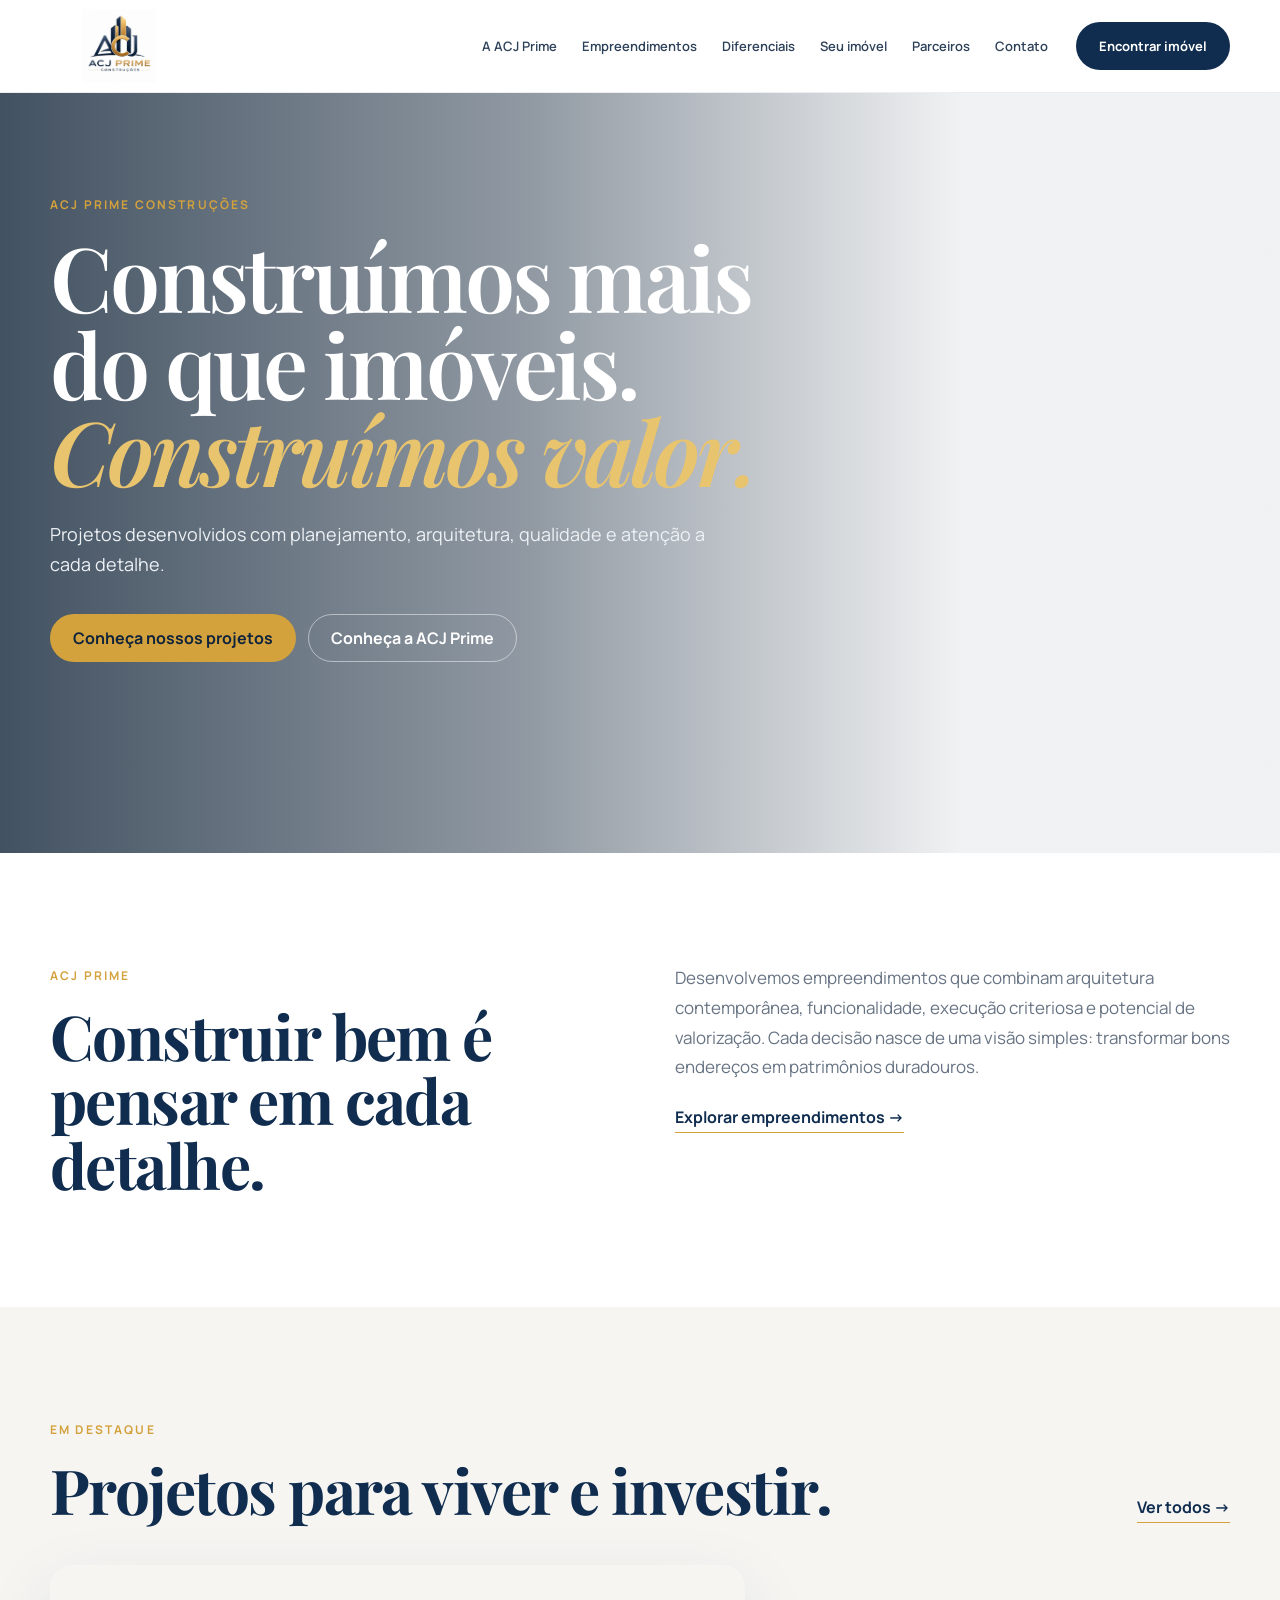
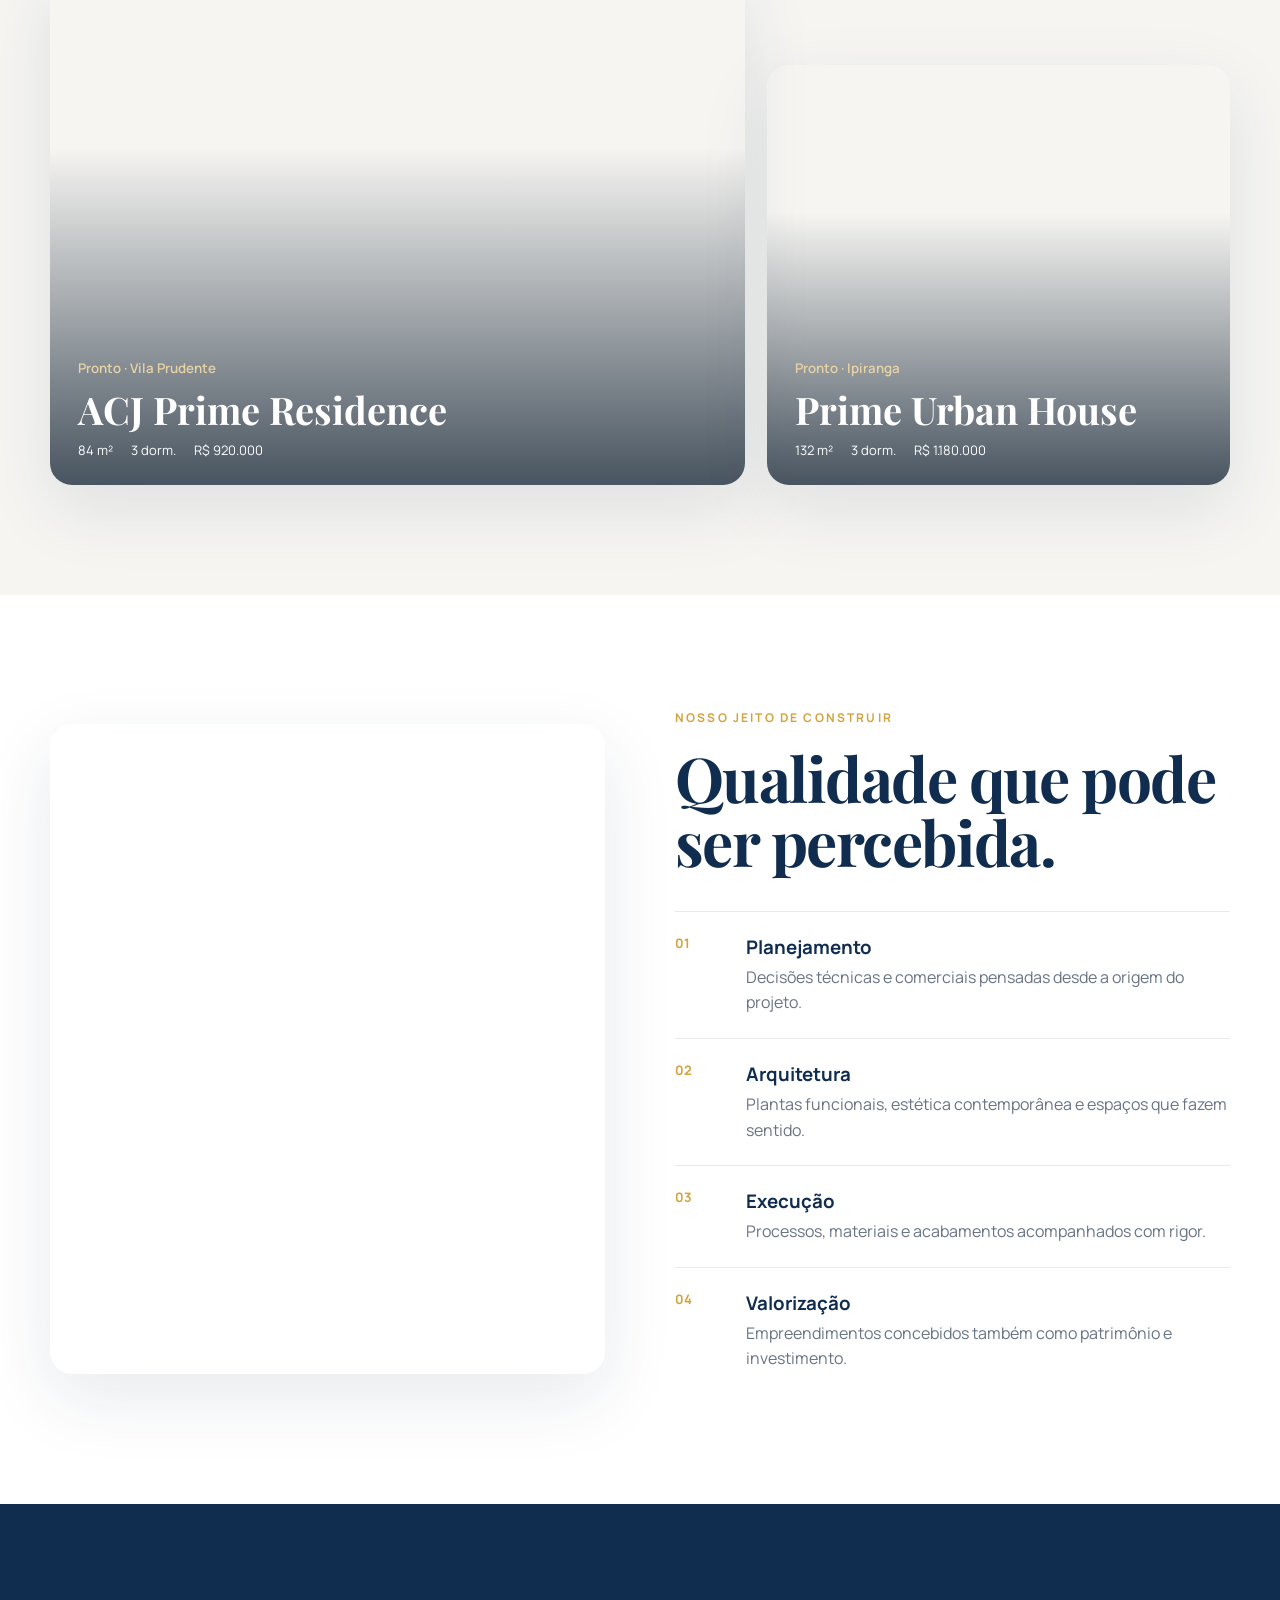
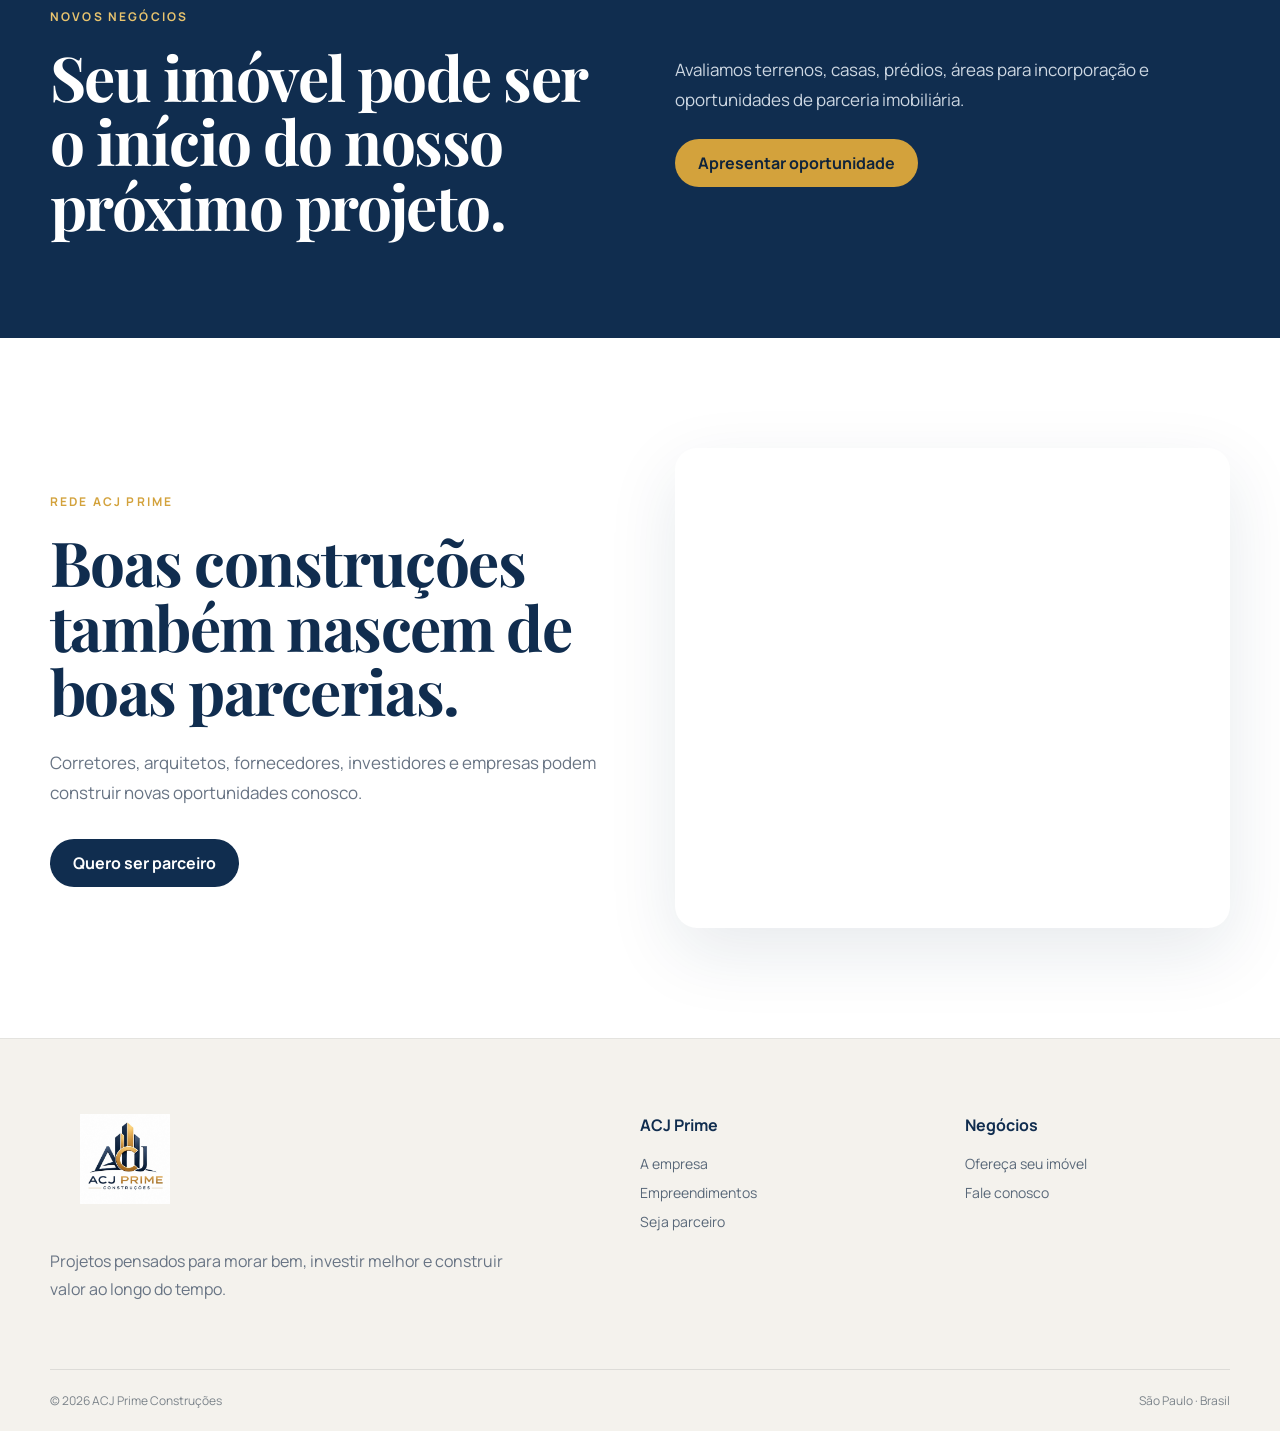
<file: index.html>
<!doctype html>
<html lang="pt-BR">
<head>
<meta charset="utf-8">
<meta name="viewport" content="width=device-width,initial-scale=1">
<title>ACJ Prime Construções | Imóveis e desenvolvimento imobiliário</title>
<meta name="description" content="ACJ Prime Construções. Empreendimentos residenciais, imóveis prontos, projetos em desenvolvimento e novas oportunidades imobiliárias.">
<link rel="stylesheet" href="style.css?v=6">
</head>
<body>

<header class="site-header">
  <div class="container header-inner">
    <a class="brand" href="index.html" aria-label="ACJ Prime Construções">
      <img src="logo-acj-prime.png" alt="ACJ Prime Construções">
    </a>
    <button class="menu-toggle" type="button" aria-label="Abrir menu" aria-expanded="false">Menu</button>
    <nav class="main-nav">
      <a href="index.html#empresa">A ACJ Prime</a>
      <a href="imoveis.html">Empreendimentos</a>
      <a href="index.html#diferenciais">Diferenciais</a>
      <a href="index.html#seu-imovel">Seu imóvel</a>
      <a href="parceiros.html">Parceiros</a>
      <a href="contato.html">Contato</a>
    </nav>
    <a class="header-cta" href="imoveis.html">Encontrar imóvel</a>
  </div>
</header>

<main>
<section class="hero-light">
  <div class="hero-image" role="img" aria-label="Arquitetura residencial contemporânea"></div>
  <div class="container hero-overlay">
    <div class="hero-copy">
      <span class="eyebrow">ACJ PRIME CONSTRUÇÕES</span>
      <h1>Construímos mais<br>do que imóveis.<br><em>Construímos valor.</em></h1>
      <p>Projetos desenvolvidos com planejamento, arquitetura, qualidade e atenção a cada detalhe.</p>
      <div class="hero-actions">
        <a class="btn btn-gold" href="imoveis.html">Conheça nossos projetos</a>
        <a class="btn btn-ghost" href="#empresa">Conheça a ACJ Prime</a>
      </div>
    </div>
  </div>
</section>

<section class="intro section" id="empresa">
  <div class="container intro-grid">
    <div>
      <span class="eyebrow">ACJ PRIME</span>
      <h2>Construir bem é pensar em cada detalhe.</h2>
    </div>
    <div class="intro-copy">
      <p>Desenvolvemos empreendimentos que combinam arquitetura contemporânea, funcionalidade, execução criteriosa e potencial de valorização. Cada decisão nasce de uma visão simples: transformar bons endereços em patrimônios duradouros.</p>
      <a class="text-link" href="imoveis.html">Explorar empreendimentos →</a>
    </div>
  </div>
</section>

<section class="featured section-soft">
  <div class="container">
    <div class="section-head">
      <div><span class="eyebrow">EM DESTAQUE</span><h2>Projetos para viver e investir.</h2></div>
      <a class="text-link" href="imoveis.html">Ver todos →</a>
    </div>
    <div id="featuredProjects" class="featured-grid"></div>
  </div>
</section>

<section class="manifesto section" id="diferenciais">
  <div class="container manifesto-grid">
    <div class="manifesto-image"></div>
    <div class="manifesto-copy">
      <span class="eyebrow">NOSSO JEITO DE CONSTRUIR</span>
      <h2>Qualidade que pode ser percebida.</h2>
      <div class="principles">
        <article><b>01</b><div><h3>Planejamento</h3><p>Decisões técnicas e comerciais pensadas desde a origem do projeto.</p></div></article>
        <article><b>02</b><div><h3>Arquitetura</h3><p>Plantas funcionais, estética contemporânea e espaços que fazem sentido.</p></div></article>
        <article><b>03</b><div><h3>Execução</h3><p>Processos, materiais e acabamentos acompanhados com rigor.</p></div></article>
        <article><b>04</b><div><h3>Valorização</h3><p>Empreendimentos concebidos também como patrimônio e investimento.</p></div></article>
      </div>
    </div>
  </div>
</section>

<section class="business section-navy" id="seu-imovel">
  <div class="container business-grid">
    <div>
      <span class="eyebrow gold">NOVOS NEGÓCIOS</span>
      <h2>Seu imóvel pode ser o início do nosso próximo projeto.</h2>
    </div>
    <div>
      <p>Avaliamos terrenos, casas, prédios, áreas para incorporação e oportunidades de parceria imobiliária.</p>
      <a class="btn btn-gold" href="contato.html?assunto=imovel">Apresentar oportunidade</a>
    </div>
  </div>
</section>

<section class="partners-teaser section">
  <div class="container partners-teaser-grid">
    <div>
      <span class="eyebrow">REDE ACJ PRIME</span>
      <h2>Boas construções também nascem de boas parcerias.</h2>
      <p>Corretores, arquitetos, fornecedores, investidores e empresas podem construir novas oportunidades conosco.</p>
      <a class="btn btn-navy" href="parceiros.html">Quero ser parceiro</a>
    </div>
    <div class="partners-photo"></div>
  </div>
</section>
</main>

<footer class="site-footer">
  <div class="container footer-grid">
    <div>
      <img class="footer-logo" src="logo-acj-prime.png" alt="ACJ Prime Construções">
      <p>Projetos pensados para morar bem, investir melhor e construir valor ao longo do tempo.</p>
    </div>
    <div>
      <strong>ACJ Prime</strong>
      <a href="index.html#empresa">A empresa</a>
      <a href="imoveis.html">Empreendimentos</a>
      <a href="parceiros.html">Seja parceiro</a>
    </div>
    <div>
      <strong>Negócios</strong>
      <a href="index.html#seu-imovel">Ofereça seu imóvel</a>
      <a href="contato.html">Fale conosco</a>
    </div>
  </div>
  <div class="container footer-bottom">
    <span>© 2026 ACJ Prime Construções</span>
    <span>São Paulo · Brasil</span>
  </div>
</footer>

<script src="config.js"></script><script src="data.js"></script><script src="script.js?v=6"></script>
</body>
</html>
</file>
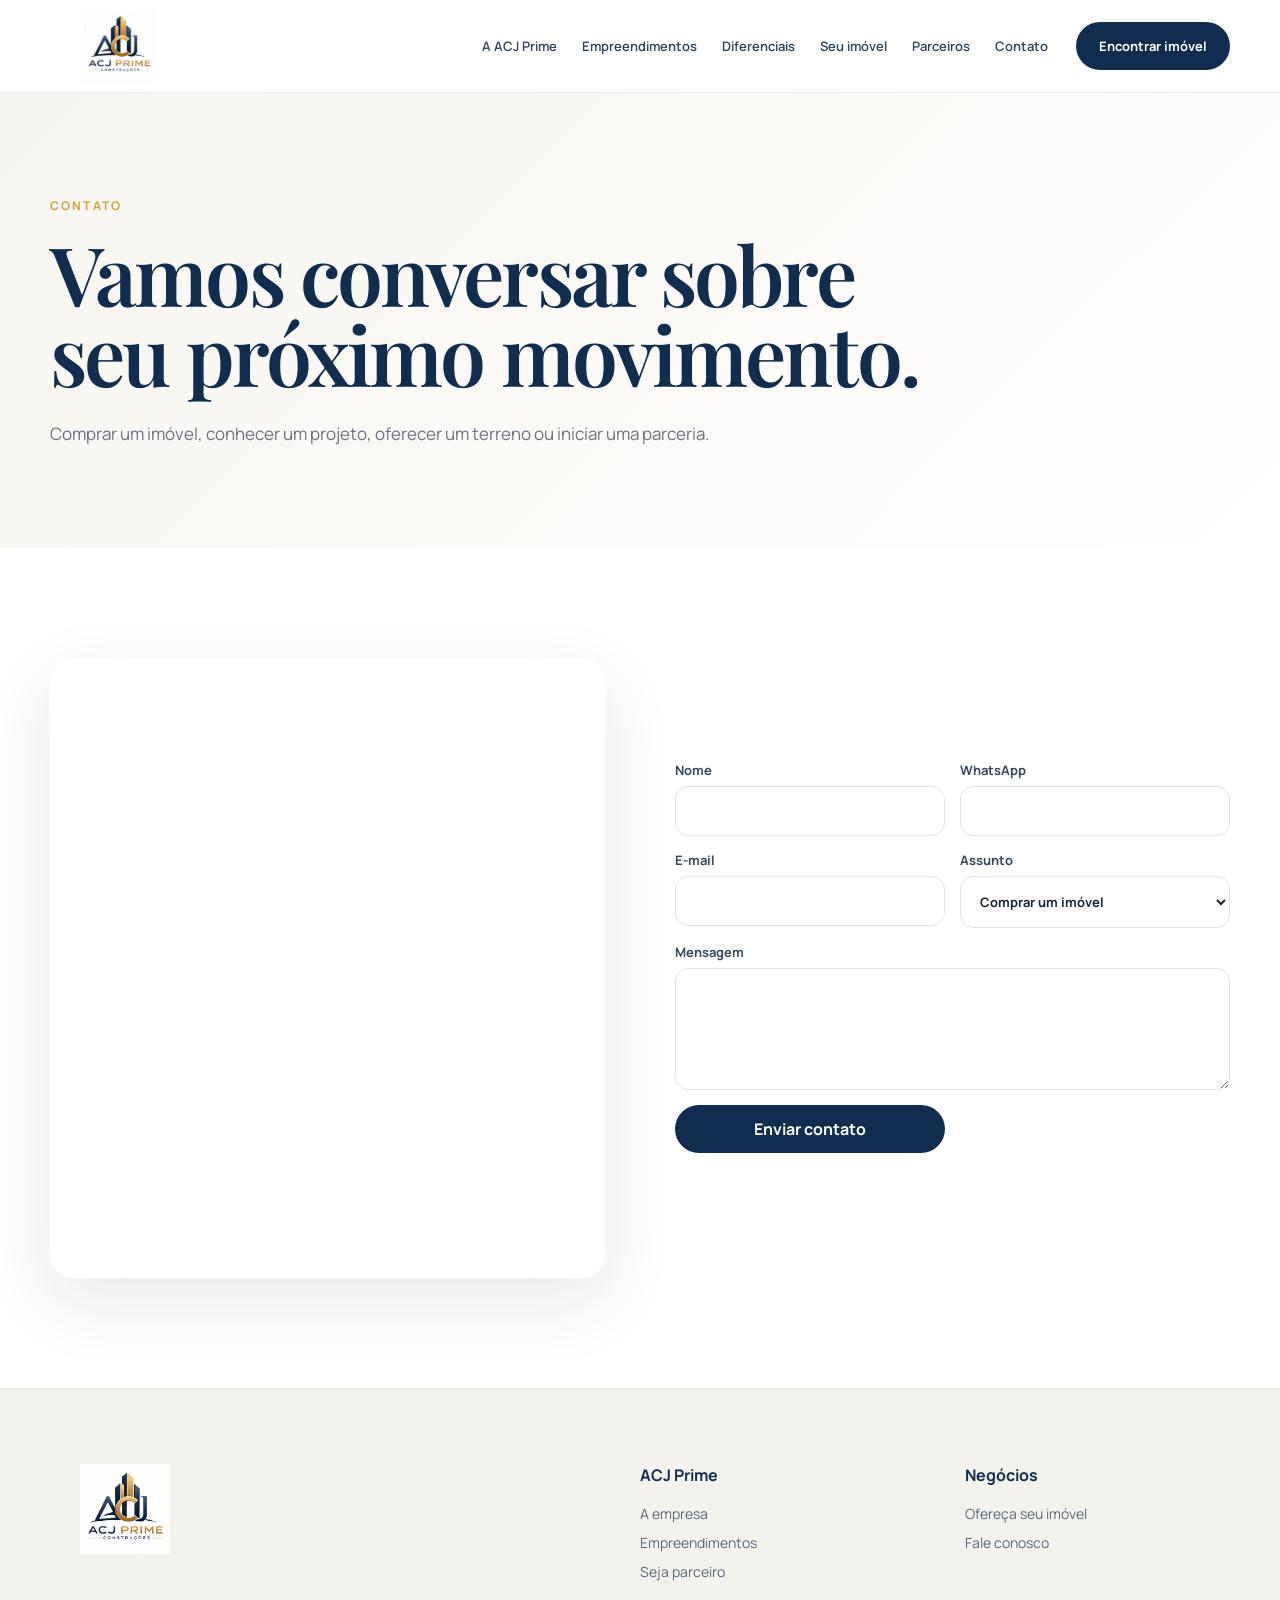
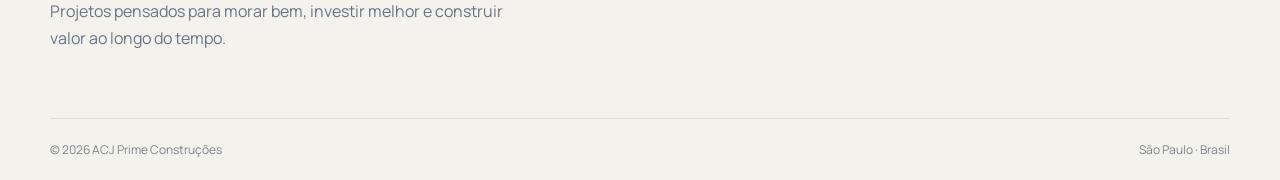
<file: contato.html>
<!doctype html><html lang="pt-BR"><head>
<meta charset="utf-8"><meta name="viewport" content="width=device-width,initial-scale=1">
<title>Contato | ACJ Prime Construções</title><link rel="stylesheet" href="style.css?v=6"></head><body>

<header class="site-header">
  <div class="container header-inner">
    <a class="brand" href="index.html" aria-label="ACJ Prime Construções">
      <img src="logo-acj-prime.png" alt="ACJ Prime Construções">
    </a>
    <button class="menu-toggle" type="button" aria-label="Abrir menu" aria-expanded="false">Menu</button>
    <nav class="main-nav">
      <a href="index.html#empresa">A ACJ Prime</a>
      <a href="imoveis.html">Empreendimentos</a>
      <a href="index.html#diferenciais">Diferenciais</a>
      <a href="index.html#seu-imovel">Seu imóvel</a>
      <a href="parceiros.html">Parceiros</a>
      <a href="contato.html">Contato</a>
    </nav>
    <a class="header-cta" href="imoveis.html">Encontrar imóvel</a>
  </div>
</header>
<main class="page-main">
<section class="page-hero"><div class="container"><span class="eyebrow">CONTATO</span><h1>Vamos conversar sobre seu próximo movimento.</h1><p>Comprar um imóvel, conhecer um projeto, oferecer um terreno ou iniciar uma parceria.</p></div></section>
<section class="section"><div class="container contact-layout">
  <div class="contact-photo"></div>
  <form class="contact-form lead-form" data-lead-form="uma oportunidade imobiliária">
    <label>Nome<input name="nome" required></label>
    <label>WhatsApp<input name="telefone" required></label>
    <label>E-mail<input type="email" name="email"></label>
    <label>Assunto<select name="assunto"><option>Comprar um imóvel</option><option>Conhecer um projeto</option><option>Oferecer terreno ou imóvel</option><option>Propor parceria</option></select></label>
    <label class="full">Mensagem<textarea name="mensagem" rows="5"></textarea></label>
    <button class="btn btn-navy" type="submit">Enviar contato</button>
    <div class="feedback full"></div>
  </form>
</div></section></main>
<footer class="site-footer">
  <div class="container footer-grid">
    <div>
      <img class="footer-logo" src="logo-acj-prime.png" alt="ACJ Prime Construções">
      <p>Projetos pensados para morar bem, investir melhor e construir valor ao longo do tempo.</p>
    </div>
    <div>
      <strong>ACJ Prime</strong>
      <a href="index.html#empresa">A empresa</a>
      <a href="imoveis.html">Empreendimentos</a>
      <a href="parceiros.html">Seja parceiro</a>
    </div>
    <div>
      <strong>Negócios</strong>
      <a href="index.html#seu-imovel">Ofereça seu imóvel</a>
      <a href="contato.html">Fale conosco</a>
    </div>
  </div>
  <div class="container footer-bottom">
    <span>© 2026 ACJ Prime Construções</span>
    <span>São Paulo · Brasil</span>
  </div>
</footer>
<script src="config.js"></script><script src="data.js"></script><script src="script.js?v=6"></script></body></html>
</file>
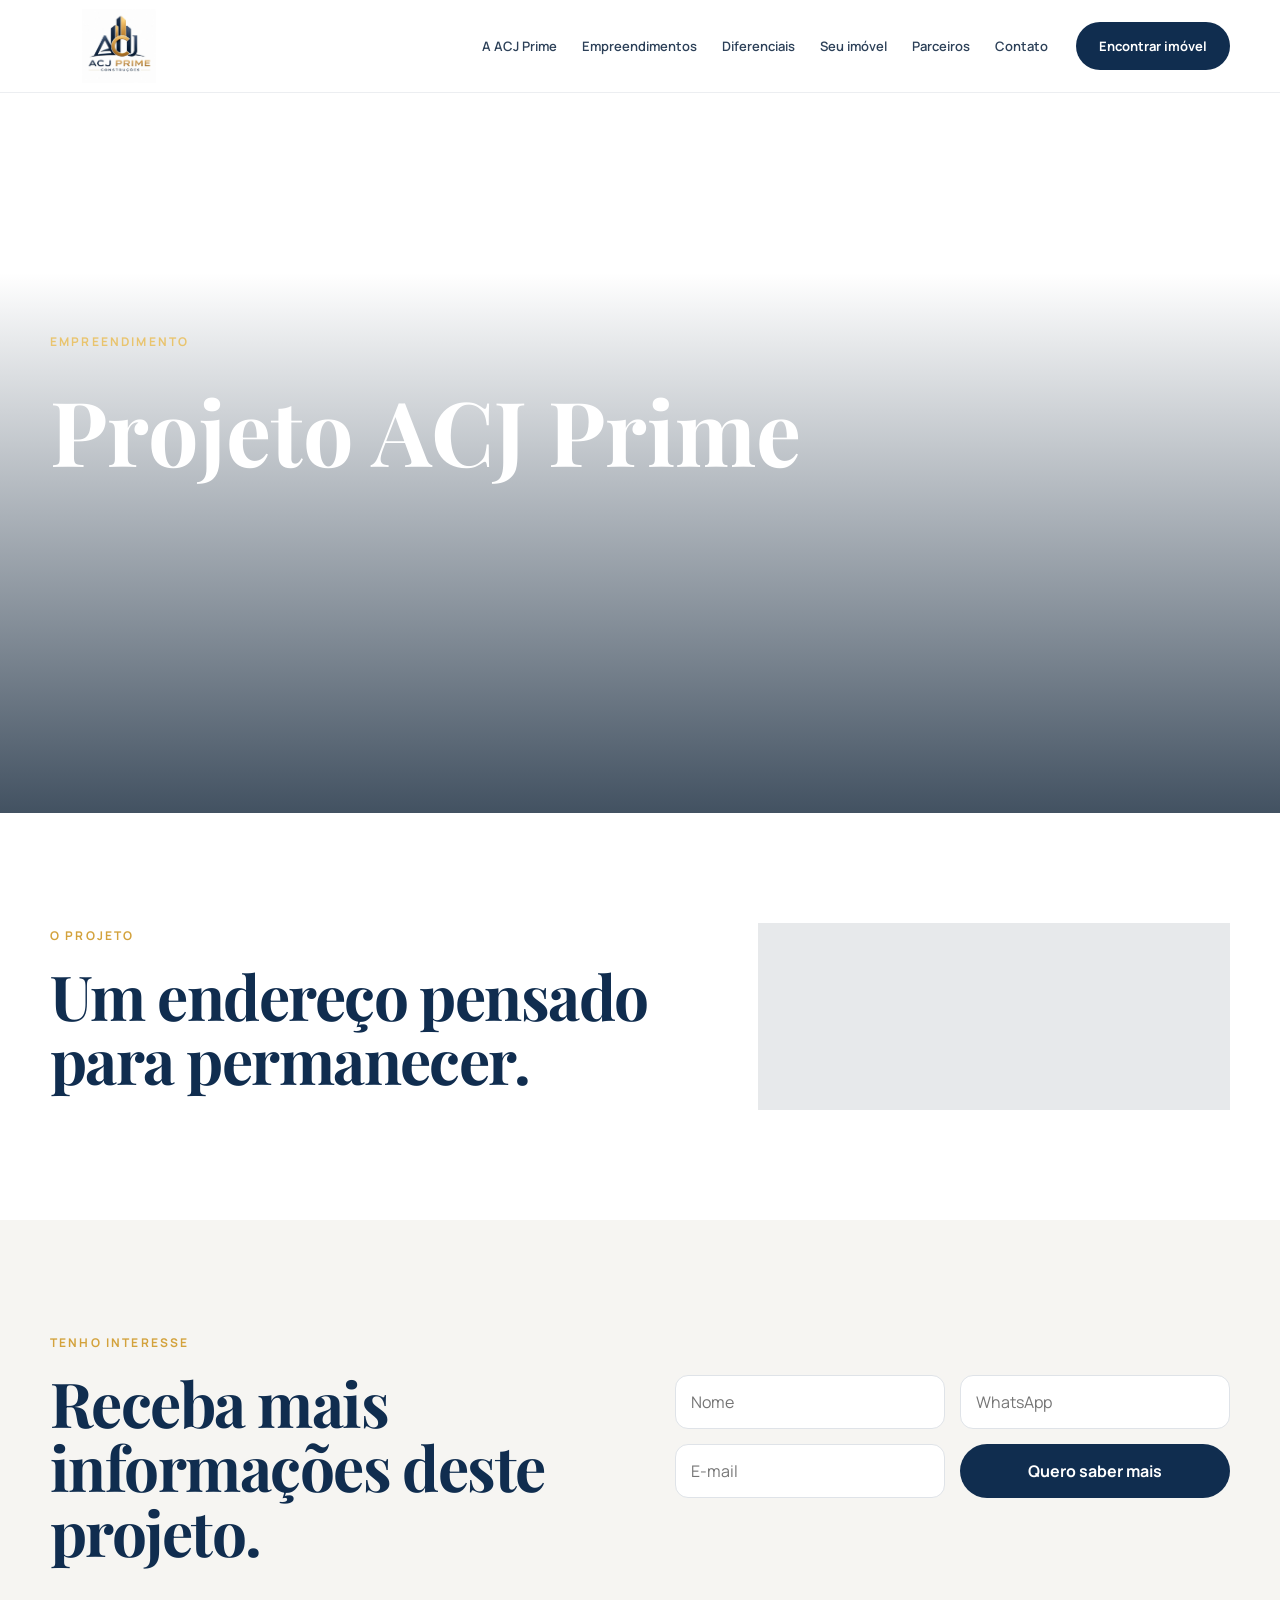
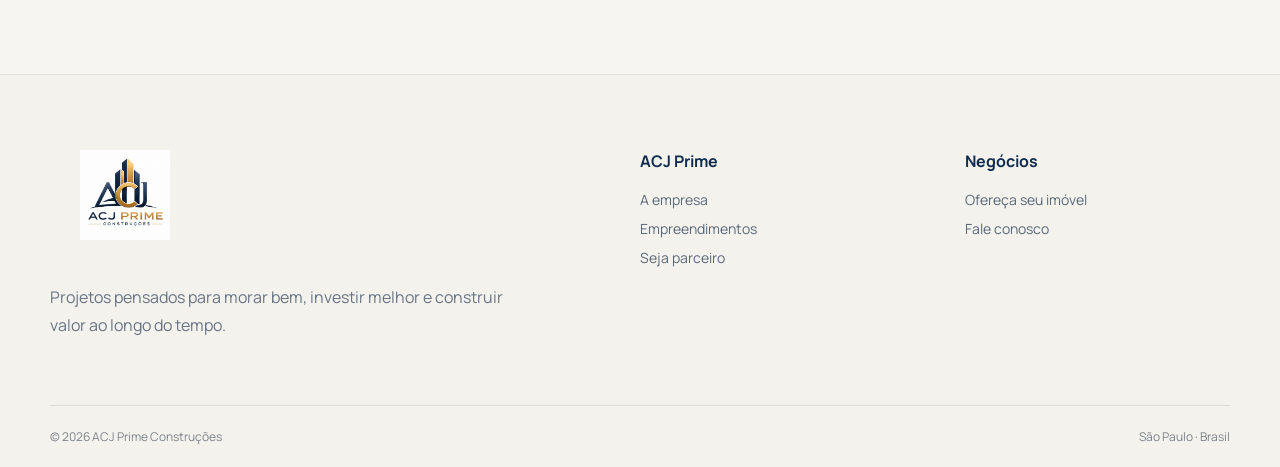
<file: empreendimento.html>
<!doctype html><html lang="pt-BR"><head>
<meta charset="utf-8"><meta name="viewport" content="width=device-width,initial-scale=1">
<title>Empreendimento | ACJ Prime Construções</title><link rel="stylesheet" href="style.css?v=6"></head><body>

<header class="site-header">
  <div class="container header-inner">
    <a class="brand" href="index.html" aria-label="ACJ Prime Construções">
      <img src="logo-acj-prime.png" alt="ACJ Prime Construções">
    </a>
    <button class="menu-toggle" type="button" aria-label="Abrir menu" aria-expanded="false">Menu</button>
    <nav class="main-nav">
      <a href="index.html#empresa">A ACJ Prime</a>
      <a href="imoveis.html">Empreendimentos</a>
      <a href="index.html#diferenciais">Diferenciais</a>
      <a href="index.html#seu-imovel">Seu imóvel</a>
      <a href="parceiros.html">Parceiros</a>
      <a href="contato.html">Contato</a>
    </nav>
    <a class="header-cta" href="imoveis.html">Encontrar imóvel</a>
  </div>
</header>

<main>
<section id="detail" class="detail-hero"><div class="detail-shade"><div class="container detail-copy"><span class="eyebrow gold">EMPREENDIMENTO</span><h1 id="detailTitle">Projeto ACJ Prime</h1><p id="detailLoc"></p></div></div></section>
<section class="section"><div class="container detail-grid">
  <div><span class="eyebrow">O PROJETO</span><h2>Um endereço pensado para permanecer.</h2><p id="detailDesc"></p></div>
  <div id="detailMeta" class="detail-meta"></div>
</div></section>
<section class="gallery-section"><div id="gallery" class="gallery-grid"></div></section>
<section class="section-soft"><div class="container interest-grid">
  <div><span class="eyebrow">TENHO INTERESSE</span><h2>Receba mais informações deste projeto.</h2></div>
  <form class="lead-form" data-lead-form="este empreendimento">
    <input name="nome" placeholder="Nome" required>
    <input name="telefone" placeholder="WhatsApp" required>
    <input name="email" type="email" placeholder="E-mail">
    <button class="btn btn-navy" type="submit">Quero saber mais</button>
    <div class="feedback"></div>
  </form>
</div></section>
</main>
<footer class="site-footer">
  <div class="container footer-grid">
    <div>
      <img class="footer-logo" src="logo-acj-prime.png" alt="ACJ Prime Construções">
      <p>Projetos pensados para morar bem, investir melhor e construir valor ao longo do tempo.</p>
    </div>
    <div>
      <strong>ACJ Prime</strong>
      <a href="index.html#empresa">A empresa</a>
      <a href="imoveis.html">Empreendimentos</a>
      <a href="parceiros.html">Seja parceiro</a>
    </div>
    <div>
      <strong>Negócios</strong>
      <a href="index.html#seu-imovel">Ofereça seu imóvel</a>
      <a href="contato.html">Fale conosco</a>
    </div>
  </div>
  <div class="container footer-bottom">
    <span>© 2026 ACJ Prime Construções</span>
    <span>São Paulo · Brasil</span>
  </div>
</footer>
<script src="config.js"></script><script src="data.js"></script><script src="script.js?v=6"></script></body></html>
</file>
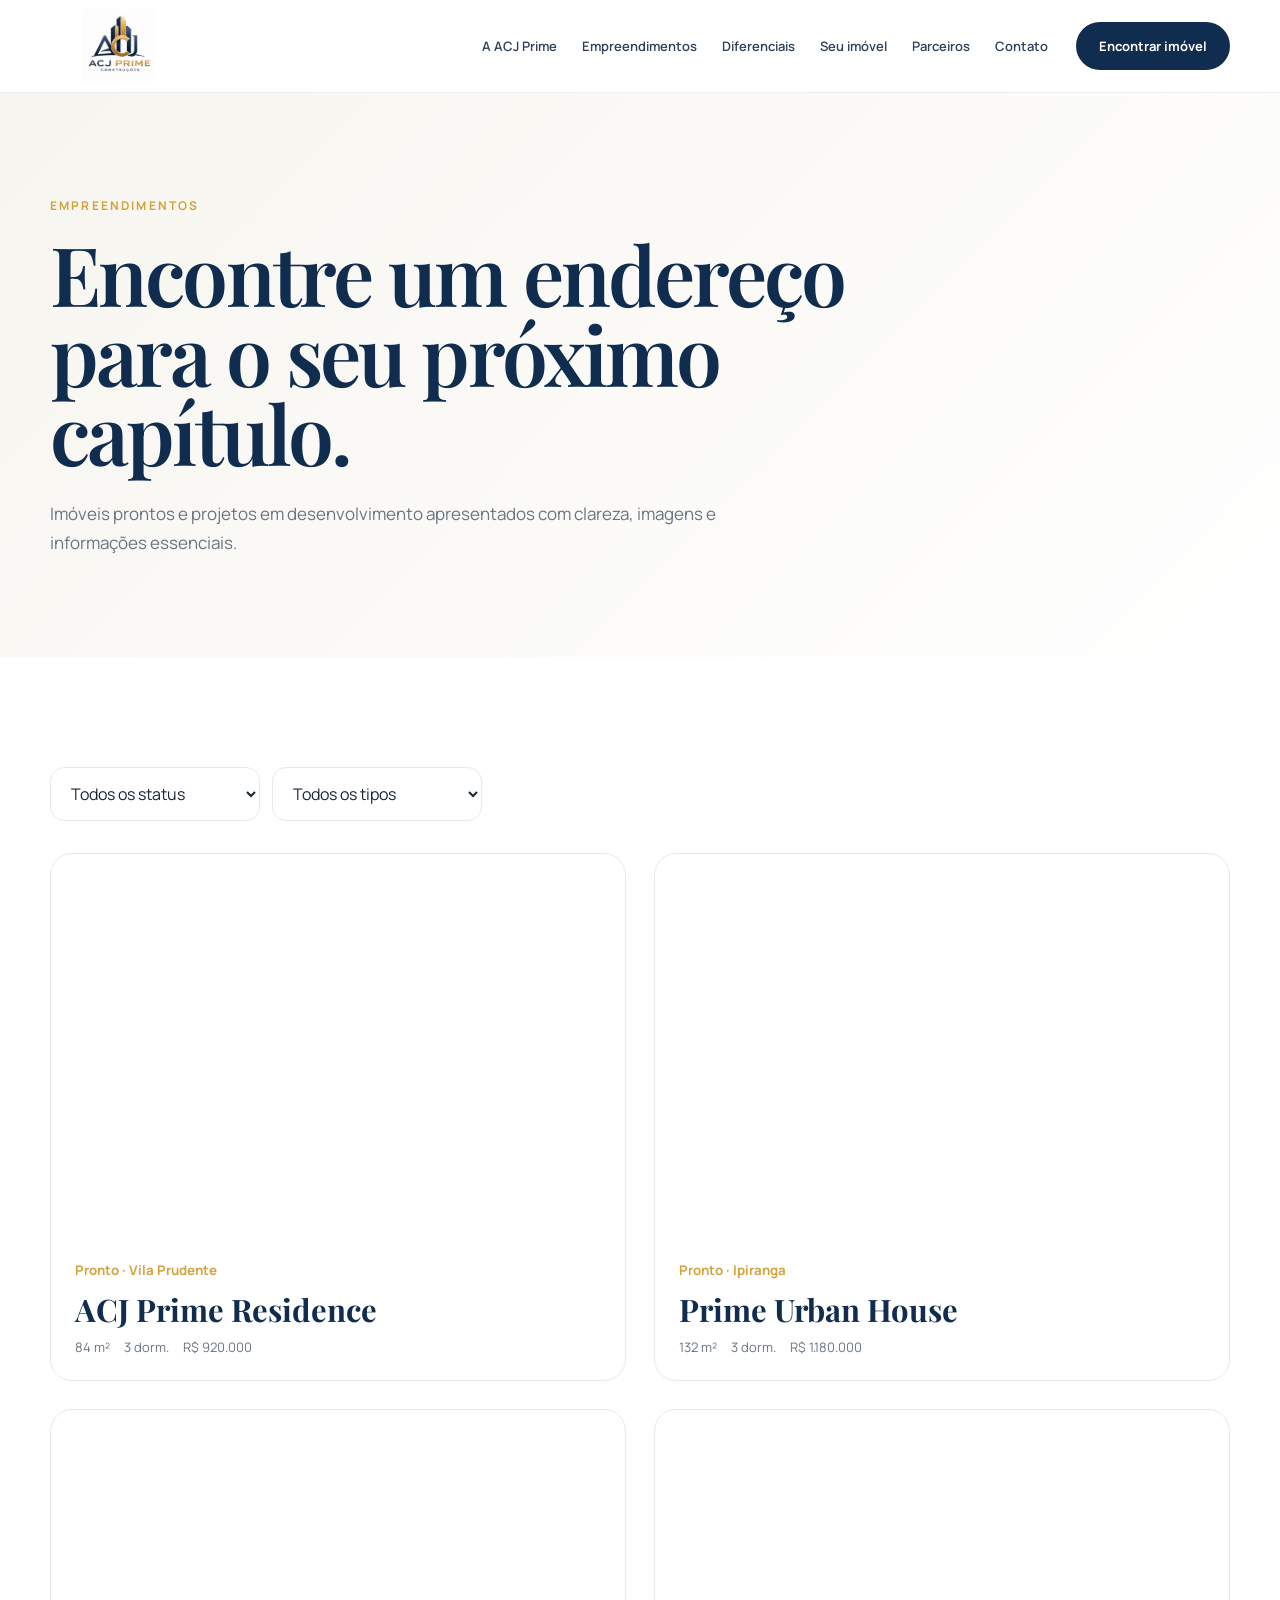
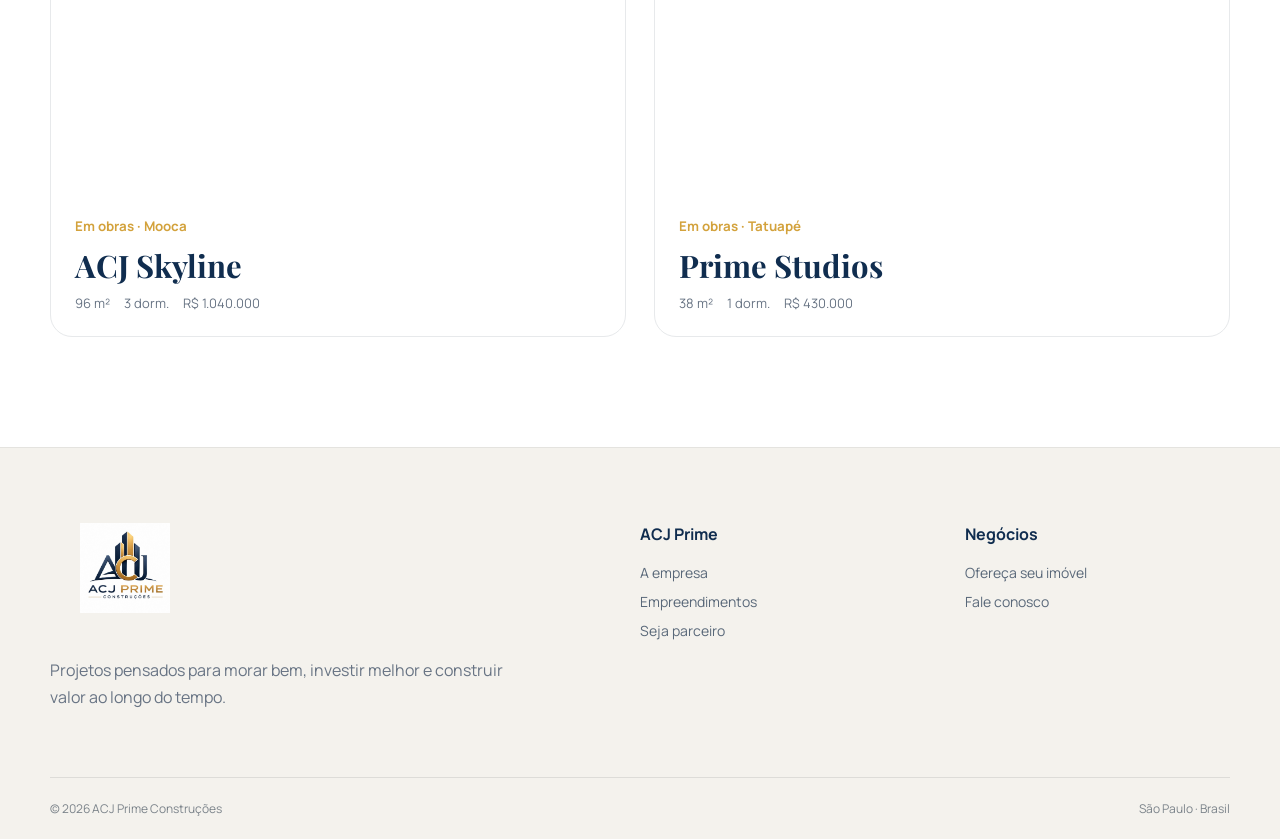
<file: imoveis.html>
<!doctype html><html lang="pt-BR"><head>
<meta charset="utf-8"><meta name="viewport" content="width=device-width,initial-scale=1">
<title>Empreendimentos | ACJ Prime Construções</title>
<meta name="description" content="Conheça os imóveis prontos e os projetos em desenvolvimento da ACJ Prime Construções.">
<link rel="stylesheet" href="style.css?v=6"></head><body>

<header class="site-header">
  <div class="container header-inner">
    <a class="brand" href="index.html" aria-label="ACJ Prime Construções">
      <img src="logo-acj-prime.png" alt="ACJ Prime Construções">
    </a>
    <button class="menu-toggle" type="button" aria-label="Abrir menu" aria-expanded="false">Menu</button>
    <nav class="main-nav">
      <a href="index.html#empresa">A ACJ Prime</a>
      <a href="imoveis.html">Empreendimentos</a>
      <a href="index.html#diferenciais">Diferenciais</a>
      <a href="index.html#seu-imovel">Seu imóvel</a>
      <a href="parceiros.html">Parceiros</a>
      <a href="contato.html">Contato</a>
    </nav>
    <a class="header-cta" href="imoveis.html">Encontrar imóvel</a>
  </div>
</header>

<main class="page-main">
<section class="page-hero"><div class="container"><span class="eyebrow">EMPREENDIMENTOS</span><h1>Encontre um endereço para o seu próximo capítulo.</h1><p>Imóveis prontos e projetos em desenvolvimento apresentados com clareza, imagens e informações essenciais.</p></div></section>
<section class="section"><div class="container">
  <div class="filters">
    <select id="status"><option value="">Todos os status</option><option>Pronto</option><option>Em obras</option></select>
    <select id="type"><option value="">Todos os tipos</option><option>Apartamento</option><option>Sobrado</option><option>Studio</option></select>
  </div>
  <div id="cards" class="property-grid"></div>
</div></section>
</main>
<footer class="site-footer">
  <div class="container footer-grid">
    <div>
      <img class="footer-logo" src="logo-acj-prime.png" alt="ACJ Prime Construções">
      <p>Projetos pensados para morar bem, investir melhor e construir valor ao longo do tempo.</p>
    </div>
    <div>
      <strong>ACJ Prime</strong>
      <a href="index.html#empresa">A empresa</a>
      <a href="imoveis.html">Empreendimentos</a>
      <a href="parceiros.html">Seja parceiro</a>
    </div>
    <div>
      <strong>Negócios</strong>
      <a href="index.html#seu-imovel">Ofereça seu imóvel</a>
      <a href="contato.html">Fale conosco</a>
    </div>
  </div>
  <div class="container footer-bottom">
    <span>© 2026 ACJ Prime Construções</span>
    <span>São Paulo · Brasil</span>
  </div>
</footer>
<script src="config.js"></script><script src="data.js"></script><script src="script.js?v=6"></script></body></html>
</file>
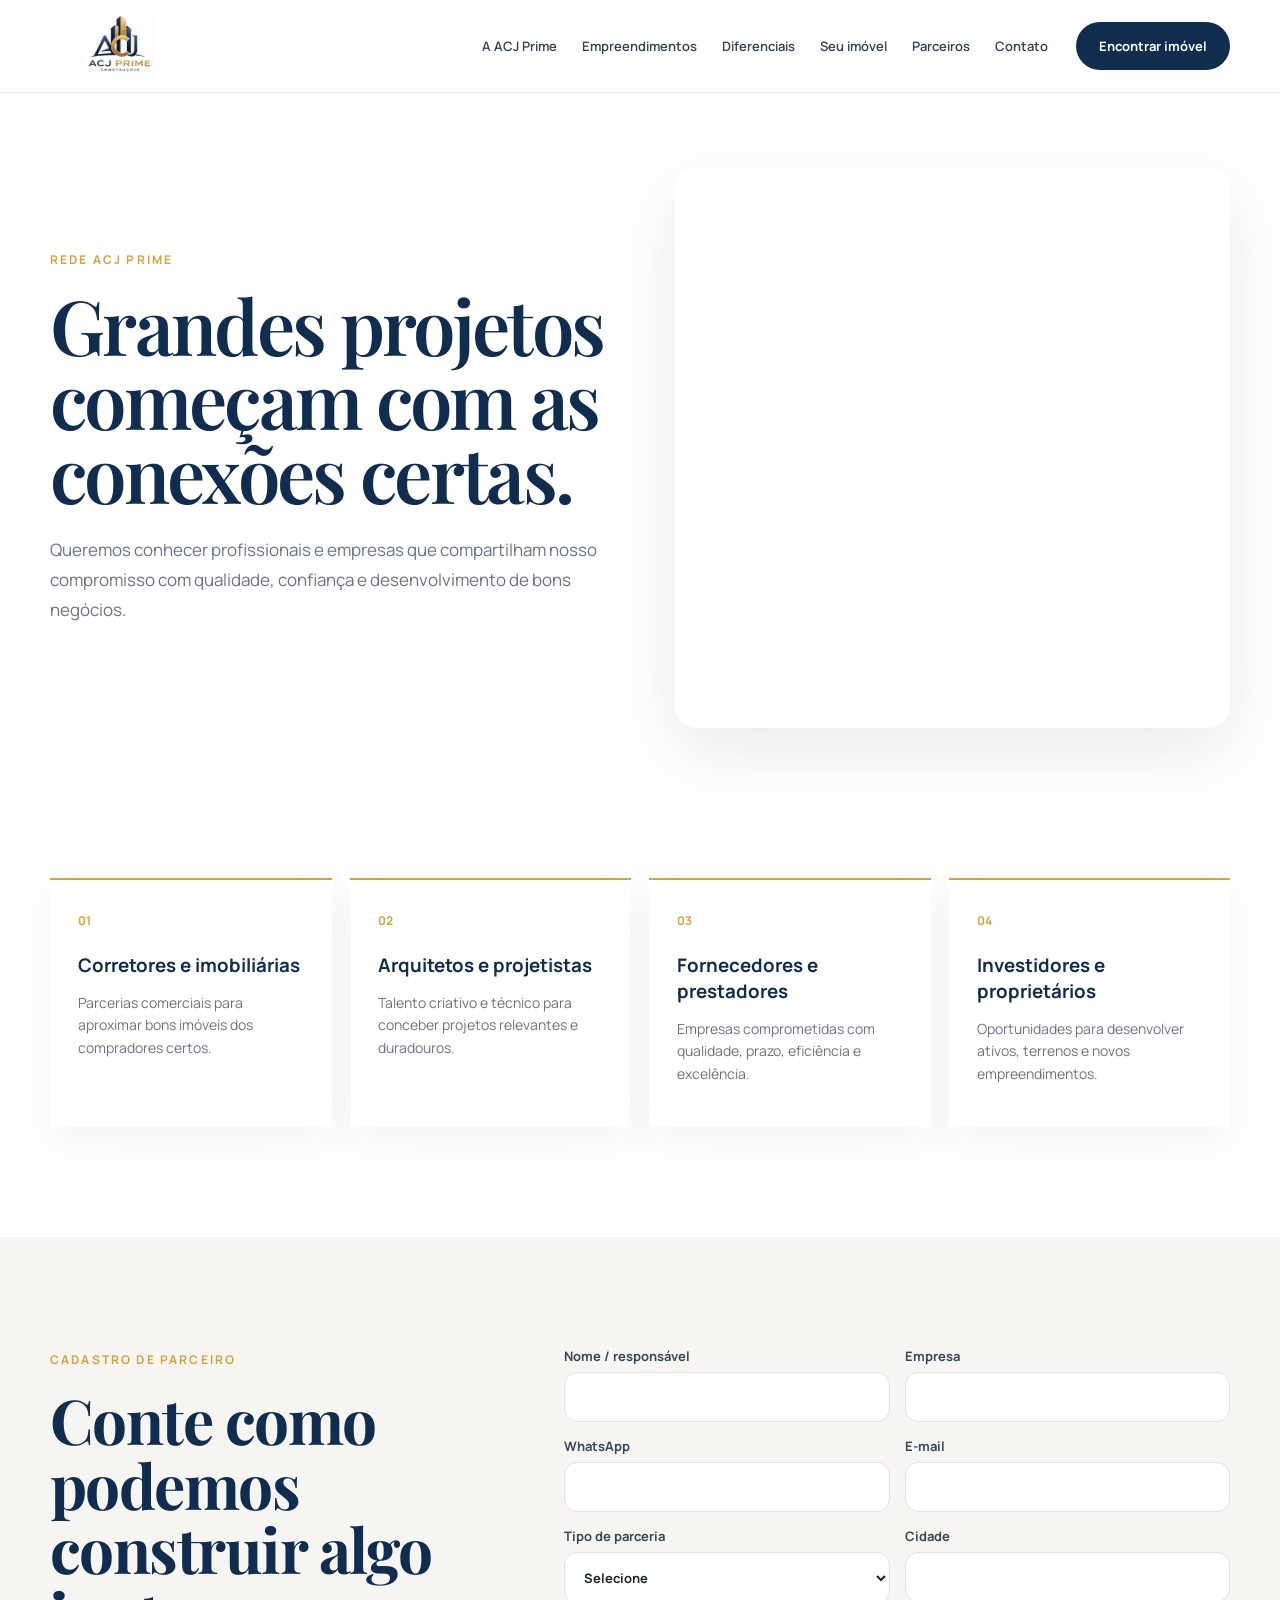
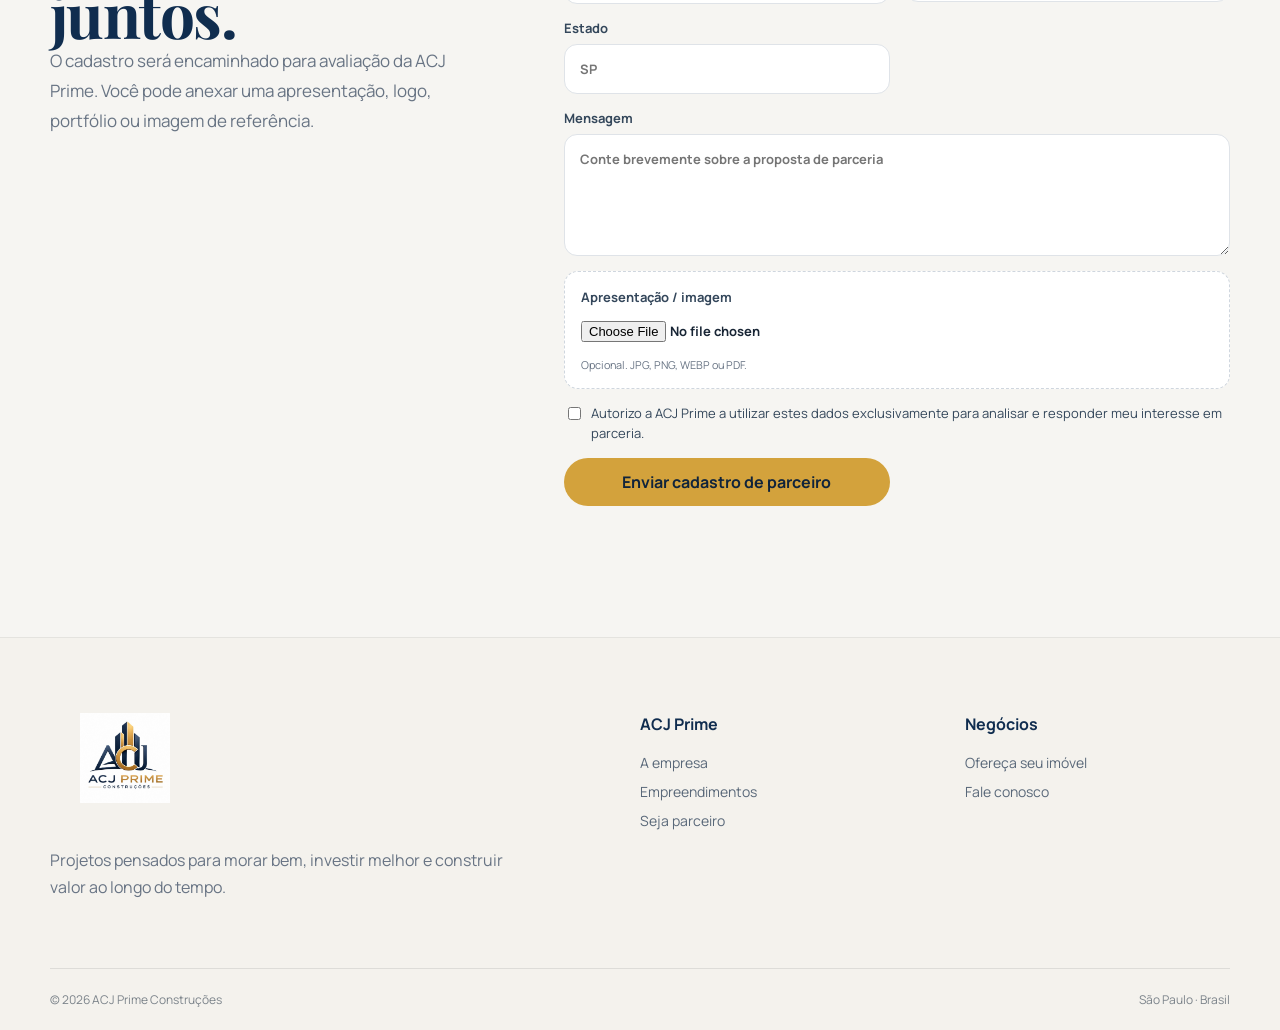
<file: parceiros.html>
<!doctype html><html lang="pt-BR"><head>
<meta charset="utf-8"><meta name="viewport" content="width=device-width,initial-scale=1">
<title>Seja parceiro | ACJ Prime Construções</title>
<meta name="description" content="Cadastre seu interesse em ser parceiro da ACJ Prime Construções.">
<link rel="stylesheet" href="style.css?v=6"></head><body>

<header class="site-header">
  <div class="container header-inner">
    <a class="brand" href="index.html" aria-label="ACJ Prime Construções">
      <img src="logo-acj-prime.png" alt="ACJ Prime Construções">
    </a>
    <button class="menu-toggle" type="button" aria-label="Abrir menu" aria-expanded="false">Menu</button>
    <nav class="main-nav">
      <a href="index.html#empresa">A ACJ Prime</a>
      <a href="imoveis.html">Empreendimentos</a>
      <a href="index.html#diferenciais">Diferenciais</a>
      <a href="index.html#seu-imovel">Seu imóvel</a>
      <a href="parceiros.html">Parceiros</a>
      <a href="contato.html">Contato</a>
    </nav>
    <a class="header-cta" href="imoveis.html">Encontrar imóvel</a>
  </div>
</header>

<main class="page-main">
<section class="partner-hero">
  <div class="container partner-hero-grid">
    <div>
      <span class="eyebrow">REDE ACJ PRIME</span>
      <h1>Grandes projetos começam com as conexões certas.</h1>
      <p>Queremos conhecer profissionais e empresas que compartilham nosso compromisso com qualidade, confiança e desenvolvimento de bons negócios.</p>
    </div>
    <div class="partner-hero-image"></div>
  </div>
</section>
<section class="section">
  <div class="container partner-types">
    <article><span>01</span><h3>Corretores e imobiliárias</h3><p>Parcerias comerciais para aproximar bons imóveis dos compradores certos.</p></article>
    <article><span>02</span><h3>Arquitetos e projetistas</h3><p>Talento criativo e técnico para conceber projetos relevantes e duradouros.</p></article>
    <article><span>03</span><h3>Fornecedores e prestadores</h3><p>Empresas comprometidas com qualidade, prazo, eficiência e excelência.</p></article>
    <article><span>04</span><h3>Investidores e proprietários</h3><p>Oportunidades para desenvolver ativos, terrenos e novos empreendimentos.</p></article>
  </div>
</section>
<section class="section-soft">
  <div class="container partner-form-wrap">
    <div class="partner-form-copy">
      <span class="eyebrow">CADASTRO DE PARCEIRO</span>
      <h2>Conte como podemos construir algo juntos.</h2>
      <p>O cadastro será encaminhado para avaliação da ACJ Prime. Você pode anexar uma apresentação, logo, portfólio ou imagem de referência.</p>
    </div>
    <form id="partnerForm" class="partner-form">
      <label>Nome / responsável<input name="nome" required></label>
      <label>Empresa<input name="empresa"></label>
      <label>WhatsApp<input name="telefone" required></label>
      <label>E-mail<input name="email" type="email" required></label>
      <label>Tipo de parceria<select name="tipo_parceria" required>
        <option value="">Selecione</option><option>Corretor / Imobiliária</option><option>Arquitetura / Projetos</option><option>Fornecedor</option><option>Prestador de serviços</option><option>Investidor</option><option>Proprietário de terreno / imóvel</option><option>Outro</option>
      </select></label>
      <label>Cidade<input name="cidade"></label>
      <label>Estado<input name="estado" maxlength="2" placeholder="SP"></label>
      <label class="full">Mensagem<textarea name="mensagem" rows="5" placeholder="Conte brevemente sobre a proposta de parceria"></textarea></label>
      <label class="full upload-field">Apresentação / imagem <input name="arquivo" type="file" accept="image/*,.pdf"><small>Opcional. JPG, PNG, WEBP ou PDF.</small></label>
      <label class="full consent"><input name="consentimento" type="checkbox" required> <span>Autorizo a ACJ Prime a utilizar estes dados exclusivamente para analisar e responder meu interesse em parceria.</span></label>
      <button class="btn btn-gold" type="submit">Enviar cadastro de parceiro</button>
      <div id="partnerFeedback" class="feedback full" role="status"></div>
    </form>
  </div>
</section>
</main>

<footer class="site-footer">
  <div class="container footer-grid">
    <div>
      <img class="footer-logo" src="logo-acj-prime.png" alt="ACJ Prime Construções">
      <p>Projetos pensados para morar bem, investir melhor e construir valor ao longo do tempo.</p>
    </div>
    <div>
      <strong>ACJ Prime</strong>
      <a href="index.html#empresa">A empresa</a>
      <a href="imoveis.html">Empreendimentos</a>
      <a href="parceiros.html">Seja parceiro</a>
    </div>
    <div>
      <strong>Negócios</strong>
      <a href="index.html#seu-imovel">Ofereça seu imóvel</a>
      <a href="contato.html">Fale conosco</a>
    </div>
  </div>
  <div class="container footer-bottom">
    <span>© 2026 ACJ Prime Construções</span>
    <span>São Paulo · Brasil</span>
  </div>
</footer>

<script src="config.js"></script><script src="data.js"></script><script src="script.js?v=6"></script>
</body></html>
</file>
<file: style.css>
@import url('https://fonts.googleapis.com/css2?family=Manrope:wght@400;500;600;700&family=Playfair+Display:ital,wght@0,600;1,600&display=swap');

:root{
  --navy:#102d4f;--navy2:#173a63;--gold:#d3a23c;--gold2:#e9c46e;
  --ink:#182535;--muted:#687484;--line:#e7e9eb;--soft:#f6f5f2;--white:#fff;
  --shadow:0 24px 70px rgba(16,45,79,.10);--radius:22px;
}
*{box-sizing:border-box}
html{scroll-behavior:smooth}
body{margin:0;color:var(--ink);background:#fff;font-family:Manrope,Arial,sans-serif}
a{color:inherit;text-decoration:none}
img{max-width:100%;display:block}
button,input,select,textarea{font:inherit}
.container{width:min(1180px,calc(100% - 48px));margin:auto}

.site-header{position:sticky;top:0;z-index:100;background:rgba(255,255,255,.96);backdrop-filter:blur(12px);border-bottom:1px solid rgba(16,45,79,.08)}
.header-inner{height:92px;display:flex;align-items:center;gap:28px}
.brand{width:138px;flex:none}
.brand img{width:100%;height:74px;object-fit:contain}
.main-nav{display:flex;align-items:center;gap:25px;margin-left:auto;font-size:13px;font-weight:600;color:#2c4058}
.main-nav a{padding:12px 0;border-bottom:1px solid transparent}
.main-nav a:hover{color:var(--gold);border-color:var(--gold)}
.header-cta,.btn{display:inline-flex;align-items:center;justify-content:center;min-height:48px;padding:0 22px;border-radius:999px;font-weight:700;border:1px solid transparent;cursor:pointer;transition:.25s}
.header-cta{background:var(--navy);color:#fff;font-size:13px}
.menu-toggle{display:none;border:0;background:none;color:var(--navy);font-weight:700}

.hero-light{position:relative;min-height:760px;display:grid;align-items:end;overflow:hidden}
.hero-image{position:absolute;inset:0;background:
 linear-gradient(90deg,rgba(7,27,48,.76) 0%,rgba(7,27,48,.44) 42%,rgba(7,27,48,.06) 75%),
 url('https://images.unsplash.com/photo-1486406146926-c627a92ad1ab?auto=format&fit=crop&w=2200&q=90') center/cover}
.hero-overlay{position:relative;z-index:2;padding-bottom:92px}
.hero-copy{max-width:800px;color:#fff}
.eyebrow{display:inline-block;color:var(--gold);font-size:12px;font-weight:700;letter-spacing:.18em;margin-bottom:20px}
.eyebrow.gold{color:var(--gold2)}
.hero-copy h1,.page-hero h1,.partner-hero h1{font-family:"Playfair Display",serif;font-size:clamp(52px,7vw,96px);line-height:.97;font-weight:600;letter-spacing:-.035em;margin:0 0 26px}
.hero-copy h1 em{color:var(--gold2);font-weight:600}
.hero-copy p{max-width:680px;font-size:18px;line-height:1.65;color:#edf1f5}
.hero-actions{display:flex;gap:12px;margin-top:34px;flex-wrap:wrap}
.btn-gold{background:var(--gold);color:#10243b}
.btn-gold:hover{background:var(--gold2)}
.btn-navy{background:var(--navy);color:#fff}
.btn-navy:hover,.header-cta:hover{background:var(--navy2)}
.btn-ghost{border-color:rgba(255,255,255,.48);color:#fff}
.btn-ghost:hover{background:#fff;color:var(--navy)}

.section{padding:110px 0}
.section-soft{padding:110px 0;background:var(--soft)}
.section-navy{padding:100px 0;background:var(--navy);color:#fff}
.intro-grid,.business-grid,.interest-grid{display:grid;grid-template-columns:1fr 1fr;gap:70px;align-items:start}
h2{font-family:"Playfair Display",serif;color:var(--navy);font-size:clamp(38px,5vw,62px);line-height:1.04;letter-spacing:-.025em;margin:0}
.intro-copy p,.business p,.partners-teaser p,.page-hero p,.partner-hero p,.partner-form-copy p{font-size:17px;line-height:1.75;color:var(--muted);margin:0 0 24px}
.text-link{font-weight:700;color:var(--navy);border-bottom:1px solid var(--gold);padding-bottom:4px}

.section-head{display:flex;justify-content:space-between;align-items:end;gap:30px;margin-bottom:42px}
.featured-grid{display:grid;grid-template-columns:1.2fr .8fr;gap:22px}
.feature-card{position:relative;min-height:520px;border-radius:var(--radius);overflow:hidden;background-size:cover;background-position:center;box-shadow:var(--shadow)}
.feature-card:nth-child(2){min-height:420px;margin-top:100px}
.feature-card::after{content:"";position:absolute;inset:0;background:linear-gradient(180deg,transparent 35%,rgba(5,22,39,.72))}
.feature-info{position:absolute;z-index:2;left:28px;right:28px;bottom:26px;color:#fff}
.feature-info small{font-weight:600;color:#e7d3a5}
.feature-info h3{font-family:"Playfair Display",serif;font-size:38px;margin:6px 0}
.feature-meta{display:flex;gap:18px;font-size:13px;flex-wrap:wrap}

.manifesto-grid,.partners-teaser-grid,.partner-hero-grid,.contact-layout{display:grid;grid-template-columns:1fr 1fr;gap:70px;align-items:center}
.manifesto-image,.partners-photo,.contact-photo,.partner-hero-image{min-height:650px;border-radius:var(--radius);background-size:cover;background-position:center;box-shadow:var(--shadow)}
.manifesto-image{background-image:url('https://images.unsplash.com/photo-1600566753190-17f0baa2a6c3?auto=format&fit=crop&w=1400&q=88')}
.partners-photo{background-image:url('https://images.unsplash.com/photo-1521737711867-e3b97375f902?auto=format&fit=crop&w=1400&q=88');min-height:480px}
.contact-photo{background-image:url('https://images.unsplash.com/photo-1497366811353-6870744d04b2?auto=format&fit=crop&w=1400&q=88');min-height:620px}
.partner-hero-image{background-image:url('https://images.unsplash.com/photo-1522071820081-009f0129c71c?auto=format&fit=crop&w=1400&q=88');min-height:560px}
.principles{margin-top:36px}
.principles article{display:grid;grid-template-columns:55px 1fr;gap:16px;padding:22px 0;border-top:1px solid var(--line)}
.principles b{color:var(--gold);font-size:13px}.principles h3{margin:0 0 5px;color:var(--navy)}.principles p{margin:0;color:var(--muted);line-height:1.6}
.business h2{color:#fff}.business p{color:#cdd7e2}.business-grid{align-items:center}
.partners-teaser h2{margin-bottom:24px}.partners-teaser .btn{margin-top:8px}

.page-main{min-height:70vh}
.page-hero{padding:100px 0 75px;background:linear-gradient(135deg,#f7f5ef,#fff)}
.page-hero h1{font-size:clamp(48px,7vw,82px);color:var(--navy);max-width:920px}
.page-hero p{max-width:700px}

.filters{display:flex;gap:12px;margin-bottom:32px}
.filters select{min-width:210px;padding:14px 16px;border:1px solid var(--line);border-radius:14px;background:#fff;color:var(--ink)}
.property-grid{display:grid;grid-template-columns:repeat(2,1fr);gap:28px}
.property-card{background:#fff;border:1px solid var(--line);border-radius:var(--radius);overflow:hidden;transition:.25s}
.property-card:hover{transform:translateY(-4px);box-shadow:var(--shadow)}
.property-image{height:380px;background-size:cover;background-position:center}
.property-body{padding:24px}.property-body small{color:var(--gold);font-weight:700}.property-body h3{font-family:"Playfair Display",serif;color:var(--navy);font-size:31px;margin:8px 0}
.property-meta{display:flex;gap:14px;color:var(--muted);font-size:13px;flex-wrap:wrap}

.detail-hero{min-height:720px;background-size:cover;background-position:center}
.detail-shade{min-height:720px;display:flex;align-items:end;background:linear-gradient(180deg,transparent 25%,rgba(7,27,48,.76))}
.detail-copy{padding-bottom:70px;color:#fff}.detail-copy h1{font-family:"Playfair Display",serif;font-size:clamp(52px,7vw,90px);margin:0}.detail-copy p{font-size:18px}
.detail-grid{display:grid;grid-template-columns:1.15fr .85fr;gap:70px}
.detail-grid p{font-size:17px;line-height:1.75;color:var(--muted)}
.detail-meta{display:grid;grid-template-columns:1fr 1fr;gap:1px;background:var(--line);border:1px solid var(--line)}
.detail-meta span{background:#fff;padding:24px;font-weight:700;color:var(--navy)}
.gallery-grid{display:grid;grid-template-columns:2fr 1fr 1fr;gap:8px}.gallery-grid img{width:100%;height:520px;object-fit:cover}
.interest-grid{align-items:center}

.lead-form,.contact-form,.partner-form{display:grid;grid-template-columns:1fr 1fr;gap:15px}
.lead-form input,.lead-form select,.lead-form textarea,.contact-form input,.contact-form select,.contact-form textarea,.partner-form input,.partner-form select,.partner-form textarea{
 width:100%;border:1px solid #dfe3e8;background:#fff;border-radius:13px;padding:15px;color:var(--ink);outline:none
}
.lead-form input:focus,.contact-form input:focus,.partner-form input:focus,.partner-form select:focus,.partner-form textarea:focus{border-color:var(--gold);box-shadow:0 0 0 4px rgba(211,162,60,.12)}
.lead-form label,.contact-form label,.partner-form label{display:flex;flex-direction:column;gap:7px;font-size:13px;font-weight:700;color:#34475b}
.full{grid-column:1/-1}.feedback{color:var(--navy);font-size:13px;padding-top:6px}

.partner-hero{padding:75px 0 40px;background:#fff}
.partner-hero h1{font-size:clamp(48px,6vw,76px);color:var(--navy)}
.partner-types{display:grid;grid-template-columns:repeat(4,1fr);gap:18px}
.partner-types article{padding:28px;border-top:2px solid var(--gold);background:#fff;box-shadow:0 14px 45px rgba(16,45,79,.06)}
.partner-types span{color:var(--gold);font-weight:700;font-size:12px}.partner-types h3{color:var(--navy);margin:22px 0 10px}.partner-types p{color:var(--muted);line-height:1.6;font-size:14px}
.partner-form-wrap{display:grid;grid-template-columns:.8fr 1.2fr;gap:70px;align-items:start}
.upload-field{background:#fff;padding:16px;border:1px dashed #cfd6de;border-radius:14px}.upload-field input{border:0;padding:8px 0}.upload-field small{font-weight:400;color:var(--muted)}
.consent{flex-direction:row!important;align-items:flex-start}.consent input{width:auto;margin-top:3px}.consent span{font-weight:400;line-height:1.5}

.site-footer{padding:75px 0 22px;background:#f4f2ed;border-top:1px solid #e4e3df}
.footer-grid{display:grid;grid-template-columns:2fr 1fr 1fr;gap:60px}
.footer-logo{width:150px;height:90px;object-fit:contain;margin-bottom:18px}.footer-grid p{max-width:460px;color:var(--muted);line-height:1.7}.footer-grid>div{display:flex;flex-direction:column;gap:10px}.footer-grid strong{color:var(--navy);margin-bottom:8px}.footer-grid a{color:#596879;font-size:14px}
.footer-bottom{display:flex;justify-content:space-between;border-top:1px solid #dddcd8;margin-top:50px;padding-top:22px;color:#7b838a;font-size:12px}

@media(max-width:900px){
 .main-nav,.header-cta{display:none}.menu-toggle{display:block;margin-left:auto}.site-header.menu-open .main-nav,.main-nav.open{display:flex;position:absolute;top:92px;left:0;right:0;background:#fff;flex-direction:column;padding:22px;border-bottom:1px solid var(--line)}
 .header-inner{height:82px}.brand{width:118px}.brand img{height:66px}
 .hero-light{min-height:680px}.hero-overlay{padding-bottom:60px}
 .intro-grid,.business-grid,.manifesto-grid,.partners-teaser-grid,.partner-hero-grid,.partner-form-wrap,.contact-layout,.interest-grid,.detail-grid{grid-template-columns:1fr}
 .featured-grid{grid-template-columns:1fr}.feature-card:nth-child(2){margin-top:0}
 .property-grid{grid-template-columns:1fr}.partner-types{grid-template-columns:1fr 1fr}
 .gallery-grid{grid-template-columns:1fr 1fr}.gallery-grid img:first-child{grid-column:1/-1}
 .footer-grid{grid-template-columns:1fr 1fr}.footer-grid>div:first-child{grid-column:1/-1}
}
@media(max-width:600px){
 .container{width:min(100% - 28px,1180px)}
 .section,.section-soft{padding:72px 0}.section-navy{padding:72px 0}
 .hero-light{min-height:620px}.hero-copy h1{font-size:50px}.hero-copy p{font-size:16px}
 .hero-actions,.filters{flex-direction:column}.hero-actions .btn,.filters select{width:100%}
 .section-head{align-items:flex-start;flex-direction:column}
 .feature-card,.feature-card:nth-child(2){min-height:440px}
 .manifesto-image,.partners-photo,.contact-photo,.partner-hero-image{min-height:390px}
 .partner-types{grid-template-columns:1fr}
 .lead-form,.contact-form,.partner-form{grid-template-columns:1fr}.full{grid-column:auto}
 .gallery-grid{grid-template-columns:1fr}.gallery-grid img,.gallery-grid img:first-child{grid-column:auto;height:340px}
 .detail-meta{grid-template-columns:1fr}
 .footer-grid{grid-template-columns:1fr}.footer-grid>div:first-child{grid-column:auto}.footer-bottom{flex-direction:column;gap:8px}
}
</file>
